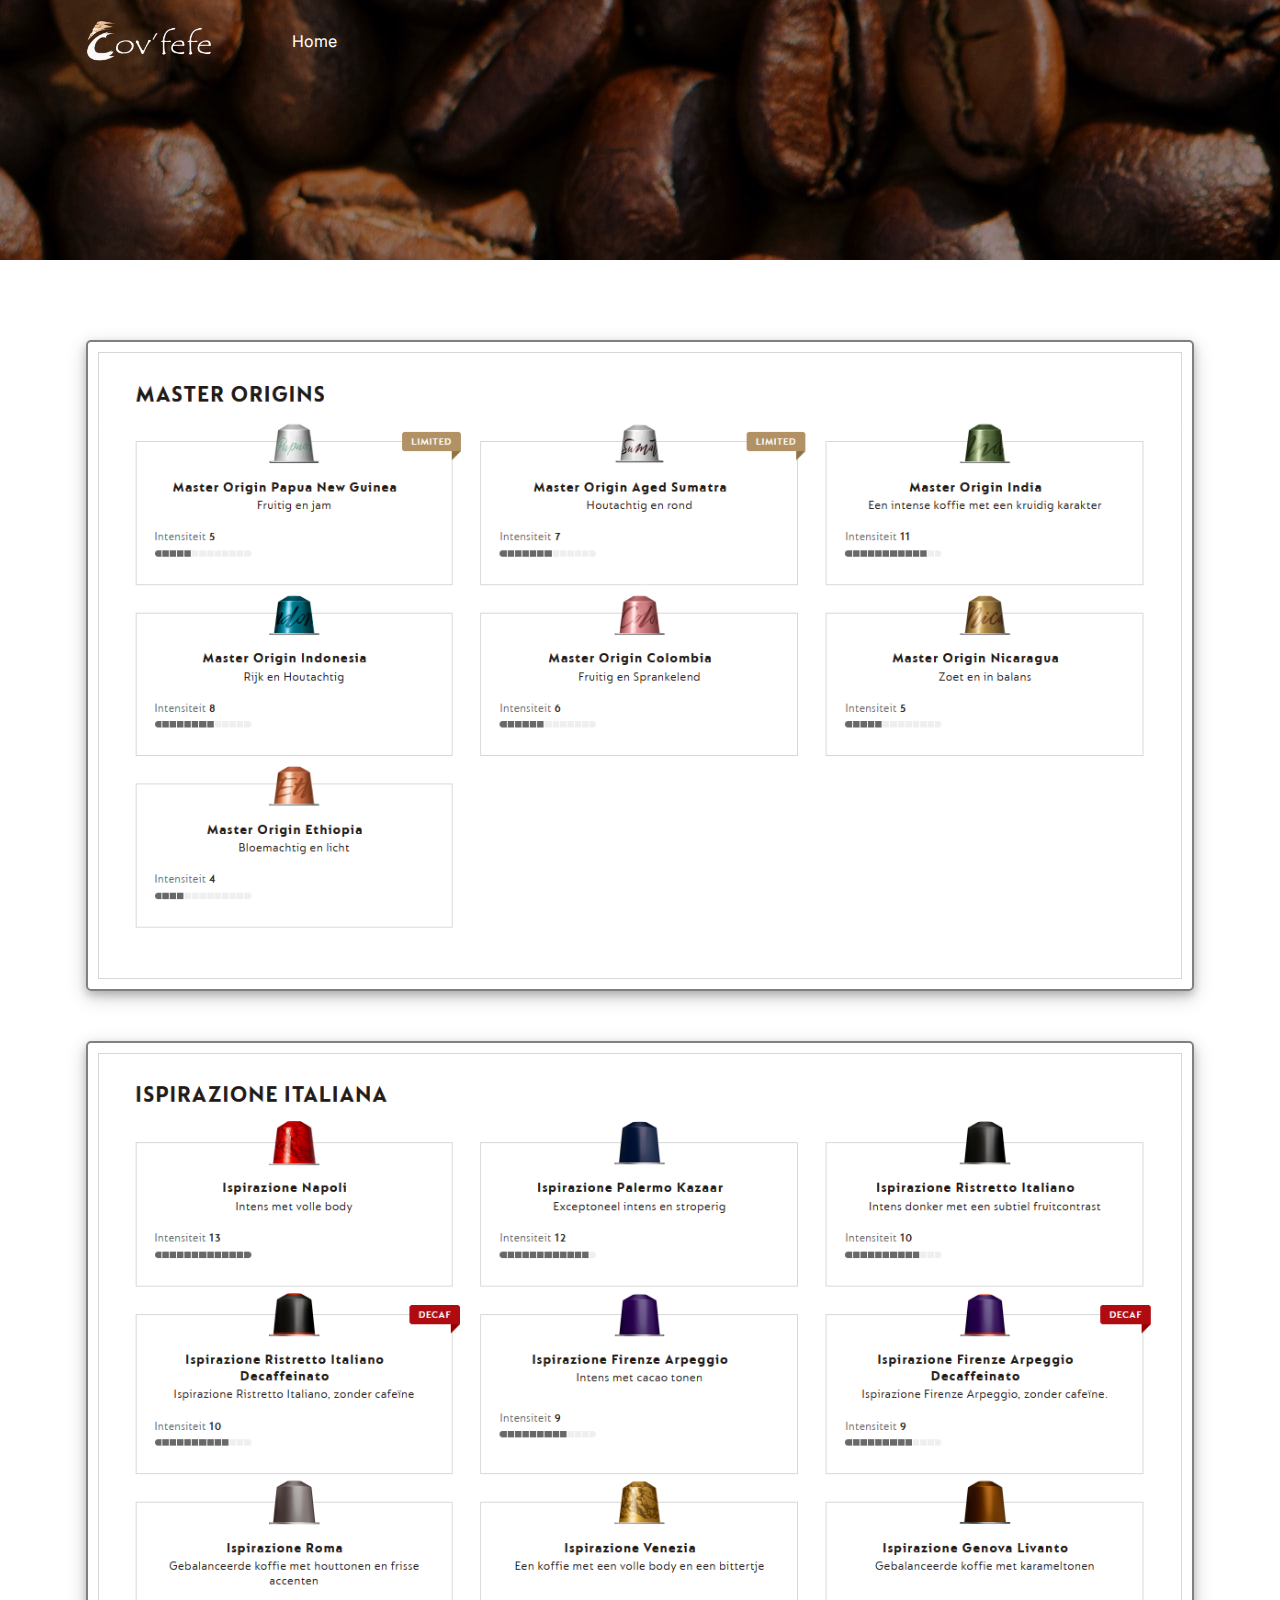
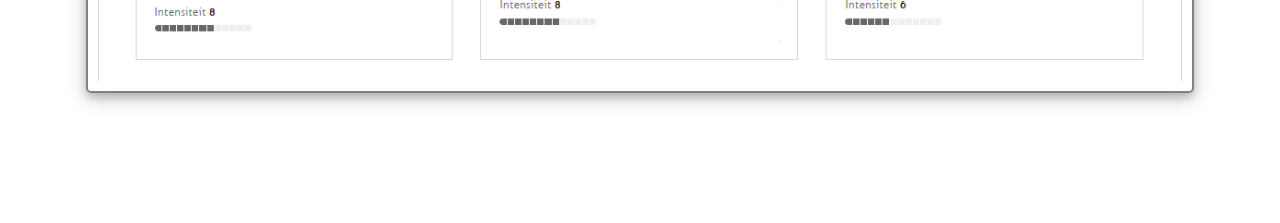
<file: koffie.html>
<!DOCTYPE html>
<html lang="en">
  <head>
    <meta charset="UTF-8" />
    <meta http-equiv="X-UA-Compatible" content="IE=edge" />
    <meta name="viewport" content="width=device-width, initial-scale=1.0" />
    <title>Cov'fefe | Koffie</title>
    <link
      rel="shortcut icon"
      href="assets/images/favicon.png"
      type="image/x-icon"
    />
    <link rel="stylesheet" href="assets/css/animate.css" />
    <link rel="stylesheet" href="assets/css/css.css" />

    <!-- ==== WOW JS ==== -->
    <script src="assets/js/wow.min.js"></script>
    <script>
      new WOW().init();
    </script>
  </head>
  <body>
    <!-- ====== Navigatie Sectie Start -->
    <div
      class="
        ud-header
        bg-transparent
        absolute
        top-0
        left-0
        z-40
        w-full
        flex
        items-center
      "
    >
      <div class="container">
        <div class="flex -mx-4 items-center justify-between relative">
          <div class="px-4 w-60 max-w-full">
            <a href="index.html" class="navbar-logo w-full block py-5">
              <img
                src="assets/images/logo/logo-white.png"
                alt="logo"
                class="w-full header-logo"
              />
            </a>
          </div>
          <a
                      href="/index.html"
                      class="
                        ud-menu-scroll
                        text-base text-dark
                        lg:text-white
                        lg:group-hover:opacity-70
                        lg:group-hover:text-white
                        group-hover:text-primary
                        py-2
                        lg:py-6 lg:inline-flex lg:px-0
                        flex
                        mx-8
                        lg:mr-0
                      "
                    >
                      Home
                    </a>
          <div class="flex px-4 justify-between items-center w-full">
            <div>
              <button
                id="navbarToggler"
                class="
                  block
                  absolute
                  right-4
                  top-1/2
                  -translate-y-1/2
                  lg:hidden
                  focus:ring-2
                  ring-primary
                  px-3
                  py-[6px]
                  rounded-lg
                "
              >
                <span
                  class="relative w-[30px] h-[2px] my-[6px] block bg-white"
                ></span>
                <span
                  class="relative w-[30px] h-[2px] my-[6px] block bg-white"
                ></span>
                <span
                  class="relative w-[30px] h-[2px] my-[6px] block bg-white"
                ></span>
              </button>
              <nav
                id="navbarCollapse"
                class="
                  absolute
                  py-5
                  lg:py-0 lg:px-4
                  xl:px-6
                  bg-white
                  lg:bg-transparent
                  shadow-lg
                  rounded-lg
                  max-w-[250px]
                  w-full
                  lg:max-w-full lg:w-full
                  right-4
                  top-full
                  hidden
                  lg:block lg:static lg:shadow-none
                "
              >
                <ul class="blcok lg:flex">
                  
                
                </ul>
              </nav>
            </div>
          </div>
        </div>
      </div>
    </div>
    <!-- ====== Navigatie Sectie End -->

    <!-- ====== Banner Section Start -->
    <div
      class="
        relative
        z-10
        pt-[120px]
        md:pt-[130px]
        lg:pt-[160px]
        pb-[100px]
        bg-primary
        overflow-hidden
      "
    >
    </div>
    <!-- ====== Banner Section End -->

    <!-- ====== koffie sectie Start -->
    <section class="bg-white py-14 lg:py-20">
      <div class="container">
        <div class="flex flex-wrap -mx-4">
          <div class="w-full px-4">
          <style>
            div.polaroid {
              margin: auto;
              width: 100%;
              border: 2px solid grey;
              border-radius: 5px;
              padding: 10px;
              box-shadow: 0 4px 8px 0 rgba(0, 0, 0, 0.2), 0 6px 20px 0 rgba(0, 0, 0, 0.19);
              margin-bottom: 50px;
            }
            </style>
            </head>
            
            <div class="polaroid">
              <img src="assets\images\soorten\soorten1.png" alt="5 Terre" style="width:100%">
              <div class="container">
              </div>
            </div>
            
            <div class="polaroid">
              <img src="assets\images\soorten\soorten2.png" alt="Norther Lights" style="width:100%">
              <div class="container">
              </div>
            </div>
            
            </div>
          </div>
        </div>
      </div>
    </section>

    <!-- ====== All Scripts -->
    <script src="assets/js/main.js"></script>
  </body>
</html>
</file>
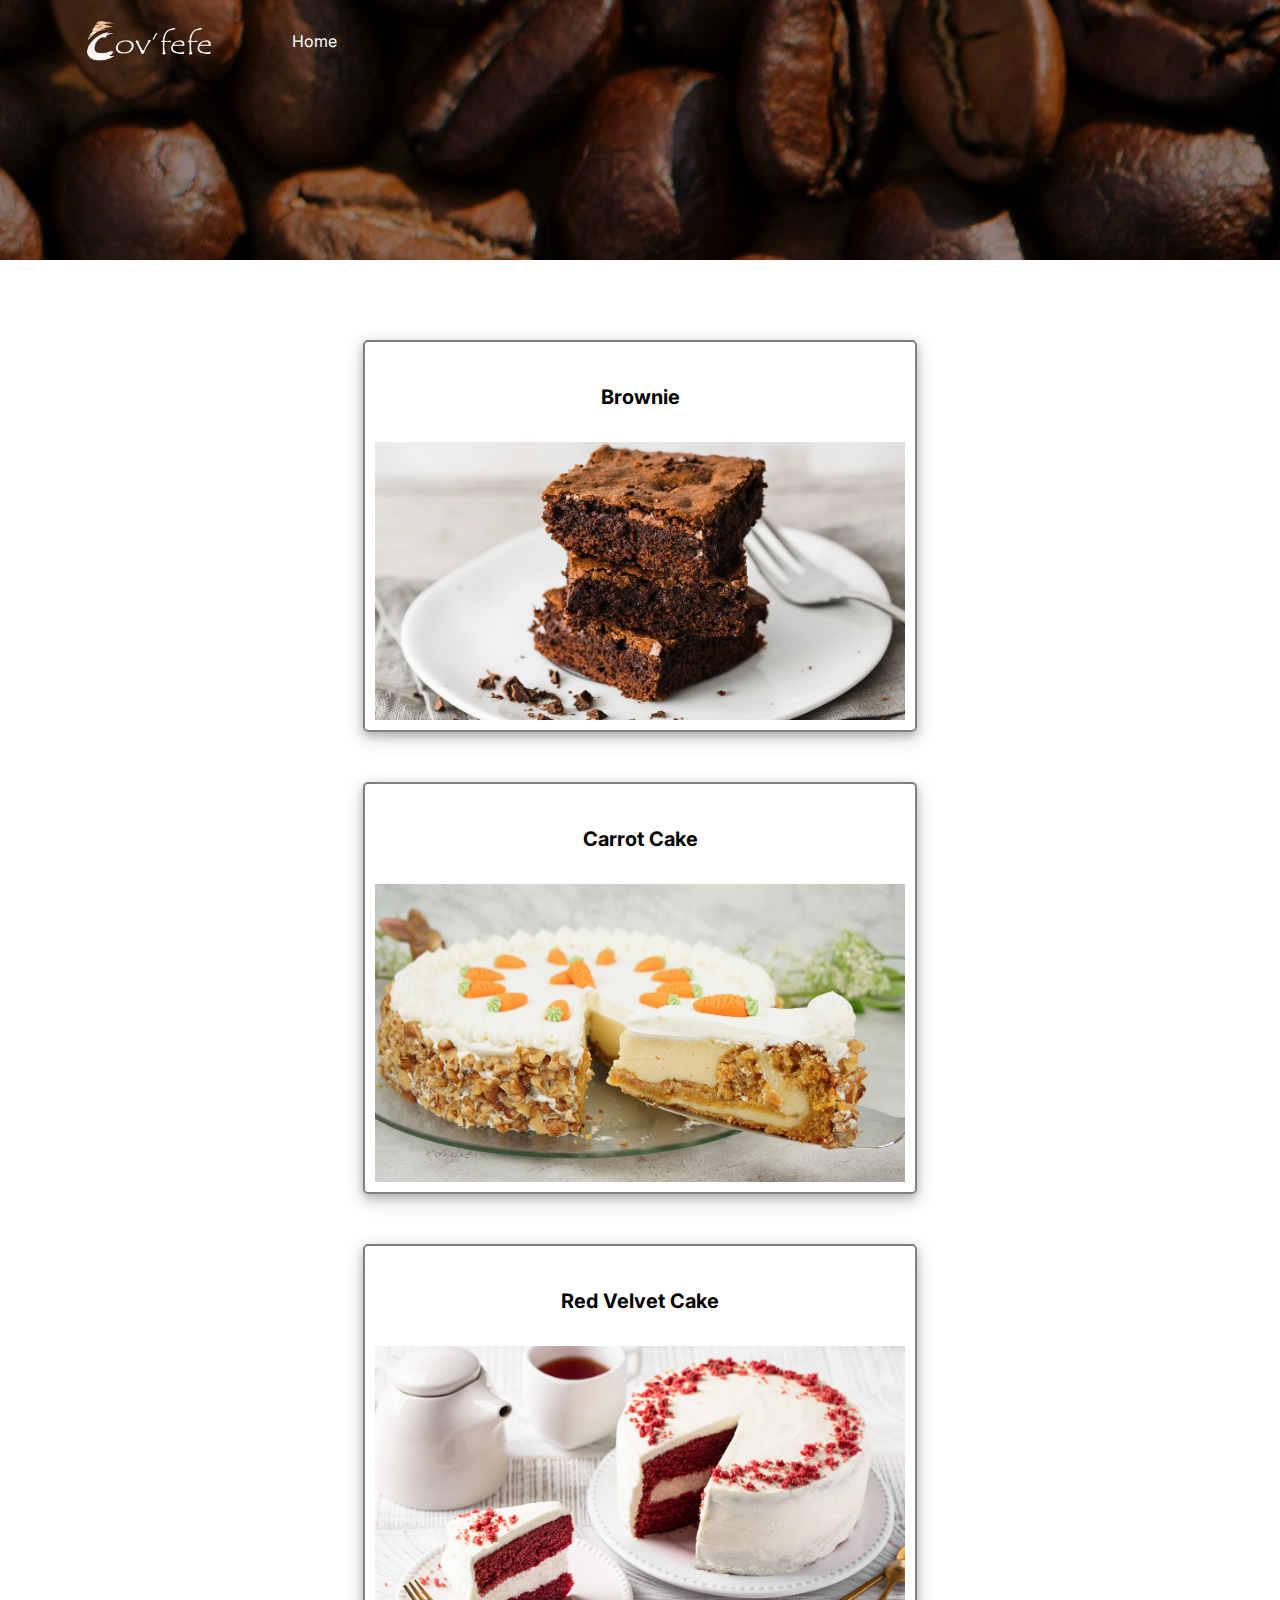
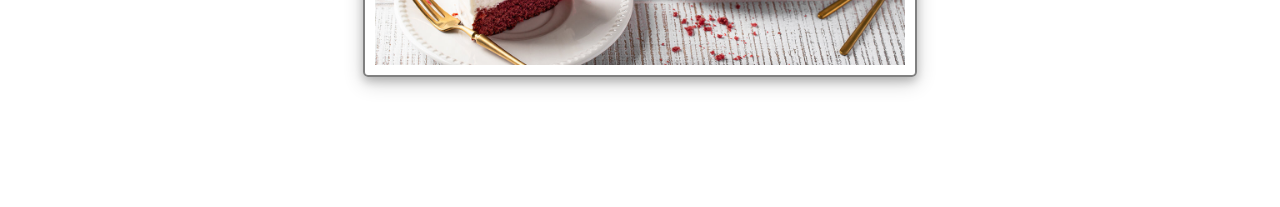
<file: lekkernijen.html>
<!DOCTYPE html>
<html lang="en">
  <head>
    <meta charset="UTF-8" />
    <meta http-equiv="X-UA-Compatible" content="IE=edge" />
    <meta name="viewport" content="width=device-width, initial-scale=1.0" />
    <title>Cov'fefe | Lekkernijen</title>
    <link
      rel="shortcut icon"
      href="assets/images/favicon.png"
      type="image/x-icon"
    />
    <link rel="stylesheet" href="assets/css/animate.css" />
    <link rel="stylesheet" href="assets/css/css.css" />

    <!-- ==== WOW JS ==== -->
    <script src="assets/js/wow.min.js"></script>
    <script>
      new WOW().init();
    </script>
  </head>
  <body>
    <!-- ====== Navigatie Sectie Start -->
    <div
      class="
        ud-header
        bg-transparent
        absolute
        top-0
        left-0
        z-40
        w-full
        flex
        items-center
      "
    >
      <div class="container">
        <div class="flex -mx-4 items-center justify-between relative">
          <div class="px-4 w-60 max-w-full">
            <a href="index.html" class="navbar-logo w-full block py-5">
              <img
                src="assets/images/logo/logo-white.png"
                alt="logo"
                class="w-full header-logo"
              />
            </a>
          </div>
          <a
                      href="/index.html"
                      class="
                        ud-menu-scroll
                        text-base text-dark
                        lg:text-white
                        lg:group-hover:opacity-70
                        lg:group-hover:text-white
                        group-hover:text-primary
                        py-2
                        lg:py-6 lg:inline-flex lg:px-0
                        flex
                        mx-8
                        lg:mr-0
                      "
                    >
                      Home
                    </a>
          <div class="flex px-4 justify-between items-center w-full">
            <div>
              <button
                id="navbarToggler"
                class="
                  block
                  absolute
                  right-4
                  top-1/2
                  -translate-y-1/2
                  lg:hidden
                  focus:ring-2
                  ring-primary
                  px-3
                  py-[6px]
                  rounded-lg
                "
              >
                <span
                  class="relative w-[30px] h-[2px] my-[6px] block bg-white"
                ></span>
                <span
                  class="relative w-[30px] h-[2px] my-[6px] block bg-white"
                ></span>
                <span
                  class="relative w-[30px] h-[2px] my-[6px] block bg-white"
                ></span>
              </button>
              <nav
                id="navbarCollapse"
                class="
                  absolute
                  py-5
                  lg:py-0 lg:px-4
                  xl:px-6
                  bg-white
                  lg:bg-transparent
                  shadow-lg
                  rounded-lg
                  max-w-[250px]
                  w-full
                  lg:max-w-full lg:w-full
                  right-4
                  top-full
                  hidden
                  lg:block lg:static lg:shadow-none
                "
              >
                <ul class="blcok lg:flex">
                  
                
                </ul>
              </nav>
            </div>
          </div>
        </div>
      </div>
    </div>
    <!-- ====== Navigatie Sectie End -->

    <!-- ====== Banner Section Start -->
    <div
      class="
        relative
        z-10
        pt-[120px]
        md:pt-[130px]
        lg:pt-[160px]
        pb-[100px]
        bg-primary
        overflow-hidden
      "
    >
    </div>
    <!-- ====== Banner Section End -->

    <!-- ====== koffie sectie Start -->
    <section class="bg-white py-14 lg:py-20">
      <div class="container">
        <div class="flex flex-wrap -mx-4">
          <div class="w-full px-4">
          <style>
            div.polaroid {
              margin: auto;
              width: 50%;
              border: 2px solid grey;
              border-radius: 5px;
              padding: 10px;
              box-shadow: 0 4px 8px 0 rgba(0, 0, 0, 0.2), 0 6px 20px 0 rgba(0, 0, 0, 0.19);
              margin-bottom: 50px;
              text-shadow: black;
            }
            
            .snack {
              color: black;
              text-align: justify;
              border: 5px solid #fff;
              font-size: 20px;
            }

            </style>
            </head>
            
            <div class="polaroid">
              <b class="snack"><center>Brownie</center></b>
              <img src="assets\images\lekkernnijen\snack-1.webp" alt="5 Terre" style="width:100%">
              <div class="container">
              </div>
            </div>
            
            <div class="polaroid">
              <b class="snack"><center>Carrot Cake</center></b>
              <img src="assets\images\lekkernnijen\snack-2.jpg" alt="Norther Lights" style="width:100%">
              <div class="container">
              </div>
            </div>

            <div class="polaroid">
              <b class="snack"><center>Red Velvet Cake</center></b>
              <img src="assets\images\lekkernnijen\snack-3.jpg" alt="Norther Lights" style="width:100%">
              <div class="container">
              </div>
            </div>
            
            </div>
          </div>
        </div>
      </div>
    </section>

    <!-- ====== All Scripts -->
    <script src="assets/js/main.js"></script>
  </body>
</html>
</file>
<file: assets/css/css.css>
@import url("https://fonts.googleapis.com/css2?family=Inter:wght@100;200;300;400;500;600;700;800;900&display=swap");

/*
! tailwindcss v3.0.15 | MIT License | https://tailwindcss.com
*/

/*
1. Prevent padding and border from affecting element width. (https://github.com/mozdevs/cssremedy/issues/4)
2. Allow adding a border to an element by just adding a border-width. (https://github.com/tailwindcss/tailwindcss/pull/116)
*/

*,
::before,
::after {
  box-sizing: border-box;
  /* 1 */
  border-width: 0;
  /* 2 */
  border-style: solid;
  /* 2 */
  border-color: #e5e7eb;
  /* 2 */
}

::before,
::after {
  --tw-content: '';
}

/*
1. Use a consistent sensible line-height in all browsers.
2. Prevent adjustments of font size after orientation changes in iOS.
3. Use a more readable tab size.
4. Use the user's configured `sans` font-family by default.
*/

html {
  line-height: 1.5;
  /* 1 */
  -webkit-text-size-adjust: 100%;
  /* 2 */
  -moz-tab-size: 4;
  /* 3 */
  -o-tab-size: 4;
     tab-size: 4;
  /* 3 */
  font-family: ui-sans-serif, system-ui, -apple-system, BlinkMacSystemFont, "Segoe UI", Roboto, "Helvetica Neue", Arial, "Noto Sans", sans-serif, "Apple Color Emoji", "Segoe UI Emoji", "Segoe UI Symbol", "Noto Color Emoji";
  /* 4 */
}

/*
1. Remove the margin in all browsers.
2. Inherit line-height from `html` so users can set them as a class directly on the `html` element.
*/

body {
  margin: 0;
  /* 1 */
  line-height: inherit;
  /* 2 */
}

hr {
  height: 0;
  /* 1 */
  color: inherit;
  /* 2 */
  border-top-width: 1px;
  /* 3 */
}

/*
Add the correct text decoration in Chrome, Edge, and Safari.
*/

abbr:where([title]) {
  -webkit-text-decoration: underline dotted;
          text-decoration: underline dotted;
}

h1,
h2,
h3,
h4,
h5,
h6 {
  font-size: inherit;
  font-weight: inherit;
}

a {
  color: inherit;
  text-decoration: inherit;
}

/*
correcte font weight safari en chrome
*/

b,
strong {
  font-weight: bolder;
}

code,
kbd,
samp,
pre {
  font-family: ui-monospace, SFMono-Regular, Menlo, Monaco, Consolas, "Liberation Mono", "Courier New", monospace;
  /* 1 */
  font-size: 1em;
  /* 2 */
}

/*
Add the correct font size in all browsers.
*/

small {
  font-size: 80%;
}

/*
Prevent `sub` and `sup` elements from affecting the line height in all browsers.
*/

sub,
sup {
  font-size: 75%;
  line-height: 0;
  position: relative;
  vertical-align: baseline;
}

sub {
  bottom: -0.25em;
}

sup {
  top: -0.5em;
}

/*
1. Remove text indentation from table contents in Chrome and Safari. (https://bugs.chromium.org/p/chromium/issues/detail?id=999088, https://bugs.webkit.org/show_bug.cgi?id=201297)
2. Correct table border color inheritance in all Chrome and Safari. (https://bugs.chromium.org/p/chromium/issues/detail?id=935729, https://bugs.webkit.org/show_bug.cgi?id=195016)
3. Remove gaps between table borders by default.
*/

table {
  text-indent: 0;
  /* 1 */
  border-color: inherit;
  /* 2 */
  border-collapse: collapse;
  /* 3 */
}

/*
1. Change the font styles in all browsers.
2. Remove the margin in Firefox and Safari.
3. Remove default padding in all browsers.
*/

button,
input,
optgroup,
select,
textarea {
  font-family: inherit;
  /* 1 */
  font-size: 100%;
  /* 1 */
  line-height: inherit;
  /* 1 */
  color: inherit;
  /* 1 */
  margin: 0;
  /* 2 */
  padding: 0;
  /* 3 */
}

/*
Remove the inheritance of text transform in Edge and Firefox.
*/

button,
select {
  text-transform: none;
}

/*
1. Correct the inability to style clickable types in iOS and Safari.
2. Remove default button styles.
*/

button,
[type='button'],
[type='reset'],
[type='submit'] {
  -webkit-appearance: button;
  /* 1 */
  background-color: transparent;
  /* 2 */
  /* background-image: url("../images/beans.png");  */
  /* 2 */
}

/*
Use the modern Firefox focus style for all focusable elements.
*/

:-moz-focusring {
  outline: auto;
}

/*
Remove the additional `:invalid` styles in Firefox. (https://github.com/mozilla/gecko-dev/blob/2f9eacd9d3d995c937b4251a5557d95d494c9be1/layout/style/res/forms.css#L728-L737)
*/

:-moz-ui-invalid {
  box-shadow: none;
}

/*
Add the correct vertical alignment in Chrome and Firefox.
*/

progress {
  vertical-align: baseline;
}

/*
Correct the cursor style of increment and decrement buttons in Safari.
*/

::-webkit-inner-spin-button,
::-webkit-outer-spin-button {
  height: auto;
}

/*
1. Correct the odd appearance in Chrome and Safari.
2. Correct the outline style in Safari.
*/

[type='search'] {
  -webkit-appearance: textfield;
  /* 1 */
  outline-offset: -2px;
  /* 2 */
}

/*
verwijderd inner padding chrome en safari
*/

::-webkit-search-decoration {
  -webkit-appearance: none;
}

/*
1. Correct the inability to style clickable types in iOS and Safari.
2. Change font properties to `inherit` in Safari.
*/

::-webkit-file-upload-button {
  -webkit-appearance: button;
  /* 1 */
  font: inherit;
  /* 2 */
}

/*mgoede weergave voor chrome en safari */

summary {
  display: list-item;
}

/* verwijderd de standaard spacing en rand voor correcte elementen */

blockquote,
dl,
dd,
h1,
h2,
h3,
h4,
h5,
h6,
hr,
figure,
p,
pre {
  margin: 0;
}

fieldset {
  margin: 0;
  padding: 0;
}

legend {
  padding: 0;
}

ol,
ul,
menu {
  list-style: none;
  margin: 0;
  padding: 0;
}

/*
Prevent resizing textareas horizontally by default.
*/

textarea {
  resize: vertical;
}

/*
1. Reset the default placeholder opacity in Firefox. (https://github.com/tailwindlabs/tailwindcss/issues/3300)
2. Set the default placeholder color to the user's configured gray 400 color.
*/

input::-moz-placeholder, textarea::-moz-placeholder {
  opacity: 1;
  /* 1 */
  color: #9ca3af;
  /* 2 */
}

input:-ms-input-placeholder, textarea:-ms-input-placeholder {
  opacity: 1;
  /* 1 */
  color: #9ca3af;
  /* 2 */
}

input::placeholder,
textarea::placeholder {
  opacity: 1;
  /* 1 */
  color: #9ca3af;
  /* 2 */
}

/*
Set the default cursor for buttons.
*/

button,
[role="button"] {
  cursor: pointer;
}

/*
Make sure disabled buttons don't get the pointer cursor.
*/

:disabled {
  cursor: default;
}

/*
1. Make replaced elements `display: block` by default. (https://github.com/mozdevs/cssremedy/issues/14)
2. Add `vertical-align: middle` to align replaced elements more sensibly by default. (https://github.com/jensimmons/cssremedy/issues/14#issuecomment-634934210)
   This can trigger a poorly considered lint error in some tools but is included by design.
*/

img,
svg,
video,
canvas,
audio,
iframe,
embed,
object {
  display: block;
  /* 1 */
  vertical-align: middle;
  /* 2 */
}

/*
Constrain images and videos to the parent width and preserve their intrinsic aspect ratio. (https://github.com/mozdevs/cssremedy/issues/14)
*/

img,
video {
  max-width: 100%;
  height: auto;
}

/*
Ensure the default browser behavior of the `hidden` attribute.
*/

[hidden] {
  display: none;
}

*, ::before, ::after{
  --tw-translate-x: 0;
  --tw-translate-y: 0;
  --tw-rotate: 0;
  --tw-skew-x: 0;
  --tw-skew-y: 0;
  --tw-scale-x: 1;
  --tw-scale-y: 1;
  --tw-pan-x:  ;
  --tw-pan-y:  ;
  --tw-pinch-zoom:  ;
  --tw-scroll-snap-strictness: proximity;
  --tw-ordinal:  ;
  --tw-slashed-zero:  ;
  --tw-numeric-figure:  ;
  --tw-numeric-spacing:  ;
  --tw-numeric-fraction:  ;
  --tw-ring-inset:  ;
  --tw-ring-offset-width: 0px;
  --tw-ring-offset-color: 181 101 29;
  --tw-ring-color: 181 101 29;
  --tw-ring-offset-shadow: 181 101 29;
  --tw-ring-shadow: 181 101 29;
  --tw-shadow: 181 101 29;
  --tw-shadow-colored: 181 101 29;
  --tw-blur:  ;
  --tw-brightness:  ;
  --tw-contrast:  ;
  --tw-grayscale:  ;
  --tw-hue-rotate:  ;
  --tw-invert:  ;
  --tw-saturate:  ;
  --tw-sepia:  ;
  --tw-drop-shadow:  ;
  --tw-backdrop-blur:  ;
  --tw-backdrop-brightness:  ;
  --tw-backdrop-contrast:  ;
  --tw-backdrop-grayscale:  ;
  --tw-backdrop-hue-rotate:  ;
  --tw-backdrop-invert:  ;
  --tw-backdrop-opacity:  ;
  --tw-backdrop-saturate:  ;
  --tw-backdrop-sepia:  ;
}

.container{
  width: 100%;
  margin-right: auto;
  margin-left: auto;
  padding-right: 16px;
  padding-left: 16px;
}

@media (min-width: 540px){
  .container{
    max-width: 540px;
  }
}

@media (min-width: 720px){
  .container{
    max-width: 720px;
  }
}

@media (min-width: 960px){
  .container{
    max-width: 960px;
  }
}

@media (min-width: 1140px){
  .container{
    max-width: 1140px;
  }
}

@media (min-width: 1320px){
  .container{
    max-width: 1320px;
  }
}

.visible{
  visibility: visible;
}

.fixed{
  position: fixed;
}

.absolute{
  position: absolute;
}

.relative{
  position: relative;
}

.sticky{
  position: -webkit-sticky;
  position: sticky;
}

.top-0{
  top: 0px;
}

.left-0{
  left: 0px;
}

.right-4{
  right: 1rem;
}

.top-1\/2{
  top: 50%;
}

.top-full{
  top: 100%;
}

.right-0{
  right: 0px;
}

.bottom-0{
  bottom: 0px;
}

.bottom-8{
  bottom: 2rem;
}

.right-8{
  right: 2rem;
}

.left-auto{
  left: auto;
}

.-left-9{
  left: -2.25rem;
}

.-top-6{
  top: -1.5rem;
}

.-right-6{
  right: -1.5rem;
}

.top-1{
  top: 0.25rem;
}

.right-1{
  right: 0.25rem;
}

.left-1{
  left: 0.25rem;
  /* background-image: url("../images/beans.png");  */
}

.bottom-1{
  bottom: 0.25rem;
}

.z-40{
  z-index: 40;
}

.z-10{
  z-index: 10;
}

.z-\[-1\]{
  z-index: -1;
}

.z-\[999\]{
  z-index: 999;
}

.z-20{
  z-index: 20;
}

.-mx-4{
  margin-left: -1rem;
  margin-right: -1rem;
}

.my-\[6px\]{
  margin-top: 6px;
  margin-bottom: 6px;
}

.mx-8{
  margin-left: 2rem;
  margin-right: 2rem;
}

.mx-auto{
  margin-left: auto;
  margin-right: auto;
}

.mx-2{
  margin-left: 0.5rem;
  margin-right: 0.5rem;
}

.my-1{
  margin-top: 0.25rem;
  margin-bottom: 0.25rem;
}

.-mx-3{
  margin-left: -0.75rem;
  margin-right: -0.75rem;
}

.mx-4{
  margin-left: 1rem;
  margin-right: 1rem;
}

.-mx-2{
  margin-left: -0.5rem;
  margin-right: -0.5rem;
}

.mb-8{
  margin-bottom: 2rem;
}

.mb-10{
  margin-bottom: 2.5rem;
}

.mb-6{
  margin-bottom: 1.5rem;
}

.mb-7{
  margin-bottom: 1.75rem;
}

.mb-9{
  margin-bottom: 2.25rem;
}

.mb-2{
  margin-bottom: 0.5rem;
}

.mr-5{
  margin-right: 1.25rem;
}

.mt-12{
  margin-top: 3rem;
}

.mt-\[6px\]{
  margin-top: 6px;
}

.mb-5{
  margin-bottom: 1.25rem;
}

.mb-\[60px\]{
  margin-bottom: 60px;
}

.mb-4{
  margin-bottom: 1rem;
}

.mr-4{
  margin-right: 1rem;
}

.mr-3{
  margin-right: 0.75rem;
}

.mb-11{
  margin-bottom: 2.75rem;
}

.mb-12{
  margin-bottom: 3rem;
}

.mr-2{
  margin-right: 0.5rem;
}

.mb-1{
  margin-bottom: 0.25rem;
}

.mt-14{
  margin-top: 3.5rem;
}

.mr-6{
  margin-right: 1.5rem;
}

.mb-0{
  margin-bottom: 0px;
}

.mt-16{
  margin-top: 4rem;
}

.mb-3{
  margin-bottom: 0.75rem;
}

.mr-1{
  margin-right: 0.25rem;
}

.ml-4{
  margin-left: 1rem;
}

.mr-10{
  margin-right: 2.5rem;
}

.block{
  display: block;
}

.inline-block{
  display: inline-block;
}

.flex{
  display: flex;
}

.inline-flex{
  display: inline-flex;
}

.hidden{
  display: none;
}

.h-\[2px\]{
  height: 2px;
}

.h-10{
  height: 2.5rem;
}

.h-3{
  height: 0.75rem;
}

.h-8{
  height: 2rem;
}

.h-\[300px\]{
  height: 300px;
}

.h-full{
  height: 100%;
}

.h-\[50px\]{
  height: 50px;
}

.h-20{
  height: 5rem;
}

.h-1\/2{
  height: 50%;
}

.h-\[70px\]{
  height: 70px;
}

.h-14{
  height: 3.5rem;
}

.h-\[1px\]{
  height: 1px;
}

.h-11{
  height: 2.75rem;
}

.w-full{
  width: 100%;
}

.w-60{
  width: 15rem;
}

.w-\[30px\]{
  width: 30px;
}

.w-\[250px\]{
  width: 250px;
}

.w-10{
  width: 2.5rem;
}

.w-3{
  width: 0.75rem;
}

.w-\[170px\]{
  width: 170px;
}

.w-8{
  width: 2rem;
}

.w-20{
  width: 5rem;
}

.w-\[330px\]{
  width: 330px;
}

.w-\[70px\]{
  width: 70px;
}

.w-14{
  width: 3.5rem;
}

.w-\[50px\]{
  width: 50px;
}

.max-w-full{
  max-width: 100%;
}

.max-w-\[250px\]{
  max-width: 250px;
}

.max-w-\[850px\]{
  max-width: 850px;
}

.max-w-\[160px\]{
  max-width: 160px;
}

.max-w-\[120px\]{
  max-width: 120px;
}

.max-w-\[620px\]{
  max-width: 620px;
}

.max-w-\[530px\]{
  max-width: 530px;
}

.max-w-\[80px\]{
  max-width: 80px;
}

.max-w-\[780px\]{
  max-width: 780px;
}

.max-w-\[600px\]{
  max-width: 600px;
}

.max-w-\[845px\]{
  max-width: 845px;
}

.max-w-\[40px\]{
  max-width: 40px;
}

.max-w-\[140px\]{
  max-width: 140px;
}

.max-w-\[525px\]{
  max-width: 525px;
}

.-translate-y-1\/2{
  --tw-translate-y: -50%;
  transform: translate(var(--tw-translate-x), var(--tw-translate-y)) rotate(var(--tw-rotate)) skewX(var(--tw-skew-x)) skewY(var(--tw-skew-y)) scaleX(var(--tw-scale-x)) scaleY(var(--tw-scale-y));
}

.rotate-45{
  --tw-rotate: 45deg;
  transform: translate(var(--tw-translate-x), var(--tw-translate-y)) rotate(var(--tw-rotate)) skewX(var(--tw-skew-x)) skewY(var(--tw-skew-y)) scaleX(var(--tw-scale-x)) scaleY(var(--tw-scale-y));
}

.rotate-\[25deg\]{
  --tw-rotate: 25deg;
  transform: translate(var(--tw-translate-x), var(--tw-translate-y)) rotate(var(--tw-rotate)) skewX(var(--tw-skew-x)) skewY(var(--tw-skew-y)) scaleX(var(--tw-scale-x)) scaleY(var(--tw-scale-y));
}

.rotate-180{
  --tw-rotate: 180deg;
  transform: translate(var(--tw-translate-x), var(--tw-translate-y)) rotate(var(--tw-rotate)) skewX(var(--tw-skew-x)) skewY(var(--tw-skew-y)) scaleX(var(--tw-scale-x)) scaleY(var(--tw-scale-y));
}

.transform{
  transform: translate(var(--tw-translate-x), var(--tw-translate-y)) rotate(var(--tw-rotate)) skewX(var(--tw-skew-x)) skewY(var(--tw-skew-y)) scaleX(var(--tw-scale-x)) scaleY(var(--tw-scale-y));
}

.cursor-pointer{
  cursor: pointer;
}

.resize-none{
  resize: none;
}

.resize{
  resize: both;
}

.flex-wrap{
  flex-wrap: wrap;
}

.items-end{
  align-items: flex-end;
}

.items-center{
  align-items: center;
}

.justify-end{
  justify-content: flex-end;
}

.justify-center{
  justify-content: center;
}

.justify-between{
  justify-content: space-between;
}

.overflow-hidden{
  overflow: hidden;
}

.scroll-smooth{
  scroll-behavior: smooth;
}

.rounded-lg{
  border-radius: 0.5rem;
}

.rounded-sm{
  border-radius: 0.125rem;
}

.rounded{
  border-radius: 0.25rem;
}

.rounded-md{
  border-radius: 0.375rem;
}

.rounded-full{
  border-radius: 9999px;
}

.rounded-2xl{
  border-radius: 1rem;
}

.rounded-xl{
  border-radius: 0.75rem;
}

.rounded-t-xl{
  border-top-left-radius: 0.75rem;
  border-top-right-radius: 0.75rem;
}

.rounded-tr-xl{
  border-top-right-radius: 0.75rem;
}

.rounded-tr-full{
  border-top-right-radius: 9999px;
}

.rounded-bl-full{
  border-bottom-left-radius: 9999px;
}

.border{
  border-width: 1px;
}

.border-0{
  border-width: 0px;
}

.border-t{
  border-top-width: 1px;
}

.border-l{
  border-left-width: 1px;
}

.border-b{
  border-bottom-width: 1px;
}

.border-white{
  --tw-border-opacity: 1;
  border-color: rgb(255 255 255 / var(--tw-border-opacity));
}

.border-transparent{
  border-color: transparent;
}

.border-\[\#F2F3F8\]{
  --tw-border-opacity: 1;
  border-color: rgb(242 243 248 / var(--tw-border-opacity));
}

.border-\[\#f1f1f1\]{
  --tw-border-opacity: 1;
  border-color: rgb(241 241 241 / var(--tw-border-opacity));
}

.border-primary{
  --tw-border-opacity: 1;
  border-color: rgb(181 101 29 / var(--tw-border-opacity));
}

.border-\[\#D4DEFF\]{
  --tw-border-opacity: 1;
  border-color: rgb(212 222 255 / var(--tw-border-opacity));
}

.border-\[\#432616\]{
  --tw-border-opacity: 1;
  border-color: rgb(243 244 254 / var(--tw-border-opacity));
}

.border-opacity-40{
  --tw-border-opacity: 0.4;
}

.border-opacity-20{
  --tw-border-opacity: 0.2;
}

.bg-transparent{
  background-color: transparent;
}

.bg-white{
  --tw-bg-opacity: 1;
  background-color: rgb(255 255 255 / var(--tw-bg-opacity));
}

.bg-primary{ /*primaire achtergrond */
  --tw-bg-opacity: 1;
  background-image: url("../images/beans.png"); */
  background-color: rgb(67 38 22 / var(--tw-bg-opacity));
}

.bg-\[\#f5f8ff\]{
  --tw-bg-opacity: 0.5;
  background-color: rgb(245 248 255 / var(--tw-bg-opacity));
  background-image: url("../images/beans.png");
}

.bg-black { /* Footer */
  background-image: 
    /* gradient kleurlaag */
    linear-gradient(
      rgba(0, 0, 0, 0.7), 
      #160e0a
    ),
    /* achtergrond afbeelding */
    url("../images/beans.png");
}

.bg-\[\#432616\] { /* Footer */
  background-image: 
    /* gradient kleurlaag */
    linear-gradient(
      rgba(0, 0, 0, 0.1), 
      #432616
    ),
    /* achtergrond afbeelding */
    url("../images/beans.png");
}


.bg-\[\#13C296\]{
  --tw-bg-opacity: 1;
  background-color: rgb(19 194 150 / var(--tw-bg-opacity));
}

.bg-secondary{
  --tw-bg-opacity: 1;
  /* background-image: url("../images/beans.png"); */
  background-color: rgb(19 194 150 / var(--tw-bg-opacity));
}

.bg-\[\#f3f4ff\]{
  --tw-bg-opacity: 1;
  /* background-image: url("../images/beans.png"); */
  background-color:#432616;
}

.bg-\[\#afb2b5\]{
  --tw-bg-opacity: 1;
  background-color: rgb(175 178 181 / var(--tw-bg-opacity));
}

.bg-\[\#F4F7FF\]{
  --tw-bg-opacity: 1;
  background-color: rgb(244 247 255 / var(--tw-bg-opacity));
}

.bg-\[\#FCFDFE\]{
  --tw-bg-opacity: 1;
  background-color: rgb(252 253 254 / var(--tw-bg-opacity));
}

.bg-\[\#4064AC\]{
  --tw-bg-opacity: 1;
  background-color: rgb(64 100 172 / var(--tw-bg-opacity));
}

.bg-\[\#1C9CEA\]{
  --tw-bg-opacity: 1;
  background-color: rgb(28 156 234 / var(--tw-bg-opacity));
}

.bg-\[\#D64937\]{
  --tw-bg-opacity: 1;
  background-color: rgb(214 73 55 / var(--tw-bg-opacity));
}

.bg-opacity-20{
  --tw-bg-opacity: 0.2;
}

.bg-opacity-5{
  --tw-bg-opacity: 0.05;
}

.bg-gradient-to-t{
  /* background-image: url("../images/beans.png"); */
}

.bg-gradient-to-b{
  /* background-image: url("../images/beans.png"); */
}

.from-dark-700{
  --tw-gradient-from: #090e34b3;
  --tw-gradient-stops: var(--tw-gradient-from), var(--tw-gradient-to, rgb(9 14 52 / 0));
}

.from-primary{
  --tw-gradient-from: #432616;
  --tw-gradient-stops: var(--tw-gradient-from), var(--tw-gradient-to, rgb(181 101 29 / 0));
}

.to-transparent{
  --tw-gradient-to: transparent;
}

.to-\[\#179BEE\]{
  --tw-gradient-to: #179BEE;
}

.fill-current{
  fill: currentColor;
}

.object-cover{
  -o-object-fit: cover;
     object-fit: cover;
}

.object-center{
  -o-object-position: center;
     object-position: center;
}

.p-4{
  padding: 1rem;
}

.p-12{
  padding: 3rem;
}

.p-8{
  padding: 2rem;
}

.p-10{
  padding: 2.5rem;
}

.p-5{
  padding: 1.25rem;
}

.px-4{
  padding-left: 1rem;
  padding-right: 1rem;
}

.py-5{
  padding-top: 1.25rem;
  padding-bottom: 1.25rem;
}

.px-3{
  padding-left: 0.75rem;
  padding-right: 0.75rem;
}

.py-\[6px\]{
  padding-top: 6px;
  padding-bottom: 6px;
}

.py-2{
  padding-top: 0.5rem;
  padding-bottom: 0.5rem;
}

.py-\[10px\]{
  padding-top: 10px;
  padding-bottom: 10px;
}

.py-3{
  padding-top: 0.75rem;
  padding-bottom: 0.75rem;
}

.px-7{
  padding-left: 1.75rem;
  padding-right: 1.75rem;
}

.px-6{
  padding-left: 1.5rem;
  padding-right: 1.5rem;
}

.py-14{
  padding-top: 3.5rem;
  padding-bottom: 3.5rem;
}

.py-20{
  padding-top: 5rem;
  padding-bottom: 5rem;
}

.px-8{
  padding-left: 2rem;
  padding-right: 2rem;
}

.py-8{
  padding-top: 2rem;
  padding-bottom: 2rem;
}

.px-5{
  padding-left: 1.25rem;
  padding-right: 1.25rem;
}

.py-4{
  padding-top: 1rem;
  padding-bottom: 1rem;
}

.py-\[60px\]{
  padding-top: 60px;
  padding-bottom: 60px;
}

.px-11{
  padding-left: 2.75rem;
  padding-right: 2.75rem;
}

.py-1{
  padding-top: 0.25rem;
  padding-bottom: 0.25rem;
}

.py-10{
  padding-top: 2.5rem;
  padding-bottom: 2.5rem;
}

.px-10{
  padding-left: 2.5rem;
  padding-right: 2.5rem;
}

.px-2{
  padding-left: 0.5rem;
  padding-right: 0.5rem;
}

.py-12{
  padding-top: 3rem;
  padding-bottom: 3rem;
}

.pr-16{
  padding-right: 4rem;
}

.pt-\[120px\]{
  padding-top: 120px;
  
}

.pb-\[100px\]{
  padding-bottom: 100px;
}

.pt-20{
  padding-top: 5rem;
}

.pb-20{
  padding-bottom: 5rem;
}

.pb-10{
  padding-bottom: 2.5rem;
}

.pb-4{
  padding-bottom: 1rem;
}

.pb-5{
  padding-bottom: 1.25rem;
}

.pl-2{
  padding-left: 0.5rem;
}

.pb-8{
  padding-bottom: 2rem;
}

.pb-12{
  padding-bottom: 3rem;
}

.pl-\[62px\]{
  padding-left: 62px;
}

.text-left{
  text-align: left;
}

.text-center{
  text-align: center;
}

.text-base{
  font-size: 1rem;
  line-height: 1.5rem;
}

.text-sm{
  font-size: 0.875rem;
  line-height: 1.25rem;
}

.text-4xl{
  font-size: 2.25rem;
  line-height: 2.5rem;
}

.text-3xl{
  font-size: 1.875rem;
  line-height: 2.25rem;
}

.text-xl{
  font-size: 1.25rem;
  line-height: 1.75rem;
}

.text-lg{
  font-size: 1.125rem;
  line-height: 1.75rem;
}

.text-\[26px\]{
  font-size: 26px;
}

.text-2xl{
  font-size: 1.5rem;
  line-height: 2rem;
}

.text-xs{
  font-size: 0.75rem;
  line-height: 1rem;
}

.text-\[35px\]{
  font-size: 35px;
  color: white;
}

.text-\[32px\]{
  font-size: 32px;
}

.text-\[28px\]{
  font-size: 28px;
}

.font-medium{
  font-weight: 500;
}

.font-semibold{
  font-weight: 600;
}

.font-bold{
  font-weight: 700;
}

.font-normal{
  font-weight: 400;
}

.uppercase{
  text-transform: uppercase;
}

.italic{
  font-style: italic;
}

.leading-loose{
  line-height: 2;
}

.leading-relaxed{
  line-height: 1.625;
}

.leading-normal{
  line-height: 1.5;
}

.leading-\[26px\]{
  line-height: 26px;
}

.leading-snug{
  line-height: 1.375;
}

.tracking-wide{
  letter-spacing: 0.025em;
}

.text-dark{
  --tw-text-opacity: 1;
}

.text-body-color{
  --tw-text-opacity: 1;
  color: rgb(99 115 129 / var(--tw-text-opacity));
}

.text-white{
  --tw-text-opacity: 1;
  color: rgb(255 255 255 / var(--tw-text-opacity));
}

.text-dark-700{
  color: #090e34b3;
}

.text-\[\#432616\]{
  --tw-text-opacity: 1;
  color: rgb(243 244 254 / var(--tw-text-opacity));
}

.text-\[\#dddddd\]{
  --tw-text-opacity: 1;
  color: rgb(221 221 221 / var(--tw-text-opacity));
}

.text-primary{
  --tw-text-opacity: 1;
  color: rgb(181 101 29 / var(--tw-text-opacity));
}

.text-\[\#cdced6\]{
  --tw-text-opacity: 1;
  color: rgb(205 206 214 / var(--tw-text-opacity));
}

.text-\[\#e4e4e4\]{
  --tw-text-opacity: 1;
  color: rgb(228 228 228 / var(--tw-text-opacity));
}

.text-black{
  --tw-text-opacity: 1;
  color: rgb(33 43 54 / var(--tw-text-opacity));
}

.text-\[\#fbb040\]{
  --tw-text-opacity: 1;
  color: rgb(251 176 64 / var(--tw-text-opacity));
}

.text-\[\#969696\]{
  --tw-text-opacity: 1;
  color: rgb(150 150 150 / var(--tw-text-opacity));
}

.text-\[\#adadad\]{
  --tw-text-opacity: 1;
  color: rgb(173 173 173 / var(--tw-text-opacity));
}

.placeholder-white::-moz-placeholder{
  --tw-placeholder-opacity: 1;
  color: rgb(255 255 255 / var(--tw-placeholder-opacity));
}

.placeholder-white:-ms-input-placeholder{
  --tw-placeholder-opacity: 1;
  color: rgb(255 255 255 / var(--tw-placeholder-opacity));
}

.placeholder-white::placeholder{
  --tw-placeholder-opacity: 1;
  color: rgb(255 255 255 / var(--tw-placeholder-opacity));
}

.placeholder-\[\#ACB6BE\]::-moz-placeholder{
  --tw-placeholder-opacity: 1;
  color: rgb(172 182 190 / var(--tw-placeholder-opacity));
}

.placeholder-\[\#ACB6BE\]:-ms-input-placeholder{
  --tw-placeholder-opacity: 1;
  color: rgb(172 182 190 / var(--tw-placeholder-opacity));
}

.placeholder-\[\#ACB6BE\]::placeholder{
  --tw-placeholder-opacity: 1;
  color: rgb(172 182 190 / var(--tw-placeholder-opacity));
}

.opacity-50{
  opacity: 0.5;
}

.shadow-lg{
  --tw-shadow: 0 10px 15px -3px rgb(0 0 0 / 0.1), 0 4px 6px -4px rgb(0 0 0 / 0.1);
  --tw-shadow-colored: 0 10px 15px -3px var(--tw-shadow-color), 0 4px 6px -4px var(--tw-shadow-color);
  box-shadow: var(--tw-ring-offset-shadow, 0 0 #0000), var(--tw-ring-shadow, 0 0 #0000), var(--tw-shadow);
}

.shadow-md{
  --tw-shadow: 0 4px 6px -1px rgb(0 0 0 / 0.1), 0 2px 4px -2px rgb(0 0 0 / 0.1);
  --tw-shadow-colored: 0 4px 6px -1px var(--tw-shadow-color), 0 2px 4px -2px var(--tw-shadow-color);
  box-shadow: var(--tw-ring-offset-shadow, 0 0 #0000), var(--tw-ring-shadow, 0 0 #0000), var(--tw-shadow);
}

.shadow-testimonial{
  --tw-shadow: 0px 60px 120px -20px #EBEFFD;
  --tw-shadow-colored: 0px 60px 120px -20px var(--tw-shadow-color);
  box-shadow: var(--tw-ring-offset-shadow, 0 0 #0000), var(--tw-ring-shadow, 0 0 #0000), var(--tw-shadow);
}

.shadow-pricing{
  --tw-shadow: 0px 39px 23px -27px rgba(0, 0, 0, 0.04);
  --tw-shadow-colored: 0px 39px 23px -27px var(--tw-shadow-color);
  box-shadow: var(--tw-ring-offset-shadow, 0 0 #0000), var(--tw-ring-shadow, 0 0 #0000), var(--tw-shadow);
}

.outline-none{
  outline: 2px solid transparent;
  outline-offset: 2px;
}

.ring-primary{
  --tw-ring-opacity: 1;
  --tw-ring-color: rgb(181 101 29 / var(--tw-ring-opacity));
}

.grayscale{
  --tw-grayscale: grayscale(100%);
  filter: var(--tw-blur) var(--tw-brightness) var(--tw-contrast) var(--tw-grayscale) var(--tw-hue-rotate) var(--tw-invert) var(--tw-saturate) var(--tw-sepia) var(--tw-drop-shadow);
}

.transition-\[top\]{
  transition-property: top;
  transition-timing-function: cubic-bezier(0.4, 0, 0.2, 1);
  transition-duration: 150ms;
}

.transition{
  transition-property: color, background-color, border-color, fill, stroke, opacity, box-shadow, transform, filter, -webkit-text-decoration-color, -webkit-backdrop-filter;
  transition-property: color, background-color, border-color, text-decoration-color, fill, stroke, opacity, box-shadow, transform, filter, backdrop-filter;
  transition-property: color, background-color, border-color, text-decoration-color, fill, stroke, opacity, box-shadow, transform, filter, backdrop-filter, -webkit-text-decoration-color, -webkit-backdrop-filter;
  transition-timing-function: cubic-bezier(0.4, 0, 0.2, 1);
  transition-duration: 150ms;
}

.duration-300{
  transition-duration: 300ms;
}

.ease-in-out{
  transition-timing-function: cubic-bezier(0.4, 0, 0.2, 1);
}

body {
  font-family: "Inter", sans-serif;
}

.sticky{
  position: fixed;
  z-index: 9999;
  background-color: rgb(255 255 255 / var(--tw-bg-opacity));
  --tw-bg-opacity: 0.8;
  transition-property: color, background-color, border-color, fill, stroke, opacity, box-shadow, transform, filter, -webkit-text-decoration-color, -webkit-backdrop-filter;
  transition-property: color, background-color, border-color, text-decoration-color, fill, stroke, opacity, box-shadow, transform, filter, backdrop-filter;
  transition-property: color, background-color, border-color, text-decoration-color, fill, stroke, opacity, box-shadow, transform, filter, backdrop-filter, -webkit-text-decoration-color, -webkit-backdrop-filter;
  transition-timing-function: cubic-bezier(0.4, 0, 0.2, 1);
  transition-duration: 150ms;
  -webkit-backdrop-filter: blur(5px);
          backdrop-filter: blur(5px);
  box-shadow: inset 0 -1px 0 0 rgba(0, 0, 0, 0.1);
}

.sticky .navbar-logo{
  padding-top: 0.5rem;
  padding-bottom: 0.5rem;
}

.sticky #navbarToggler span{
  --tw-bg-opacity: 1;
  background-color: rgb(9 14 52 / var(--tw-bg-opacity));
}

.sticky #navbarCollapse li a{
  --tw-text-opacity: 1;
  color: rgb(9 14 52 / var(--tw-text-opacity));
}

.sticky #navbarCollapse li a:hover{
  --tw-text-opacity: 1;
  color: rgb(181 101 29 / var(--tw-text-opacity));
  opacity: 1;
}

#navbarCollapse li .ud-menu-scroll.active{
  opacity: 0.7;
}

.sticky #navbarCollapse li .ud-menu-scroll.active{
  --tw-text-opacity: 1;
  color: rgb(181 101 29 / var(--tw-text-opacity));
  opacity: 1;
}

.sticky .loginBtn{
  --tw-text-opacity: 1;
  color: rgb(9 14 52 / var(--tw-text-opacity));
}

.sticky .loginBtn:hover{
  --tw-text-opacity: 1;
  color: rgb(181 101 29 / var(--tw-text-opacity));
  opacity: 1;
}

.sticky .signUpBtn{
  --tw-bg-opacity: 1;
  background-color: rgb(181 101 29 / var(--tw-bg-opacity));
  --tw-text-opacity: 1;
  color: rgb(255 255 255 / var(--tw-text-opacity));
}

.sticky .signUpBtn:hover{
  --tw-bg-opacity: 1;
  background-color: rgb(9 14 52 / var(--tw-bg-opacity));
  --tw-text-opacity: 1;
  color: rgb(255 255 255 / var(--tw-text-opacity));
}

.navbarTogglerActive > span:nth-child(1){
  top: 7px;
  --tw-rotate: 45deg;
  transform: translate(var(--tw-translate-x), var(--tw-translate-y)) rotate(var(--tw-rotate)) skewX(var(--tw-skew-x)) skewY(var(--tw-skew-y)) scaleX(var(--tw-scale-x)) scaleY(var(--tw-scale-y));
}

.navbarTogglerActive > span:nth-child(2){
  opacity: 0;
}

.navbarTogglerActive > span:nth-child(3){
  top: -8px;
  --tw-rotate: 135deg;
  transform: translate(var(--tw-translate-x), var(--tw-translate-y)) rotate(var(--tw-rotate)) skewX(var(--tw-skew-x)) skewY(var(--tw-skew-y)) scaleX(var(--tw-scale-x)) scaleY(var(--tw-scale-y));
}

.after\:absolute::after{
  content: var(--tw-content);
  position: absolute;
}

.after\:right-1::after{
  content: var(--tw-content);
  right: 0.25rem;
}

.after\:top-1\/2::after{
  content: var(--tw-content);
  top: 50%;
}

.after\:mt-\[-2px\]::after{
  content: var(--tw-content);
  margin-top: -2px;
}

.after\:h-2::after{
  content: var(--tw-content);
  height: 0.5rem;
}

.after\:w-2::after{
  content: var(--tw-content);
  width: 0.5rem;
}

.after\:-translate-y-1\/2::after{
  content: var(--tw-content);
  --tw-translate-y: -50%;
  transform: translate(var(--tw-translate-x), var(--tw-translate-y)) rotate(var(--tw-rotate)) skewX(var(--tw-skew-x)) skewY(var(--tw-skew-y)) scaleX(var(--tw-scale-x)) scaleY(var(--tw-scale-y));
}

.after\:rotate-45::after{
  content: var(--tw-content);
  --tw-rotate: 45deg;
  transform: translate(var(--tw-translate-x), var(--tw-translate-y)) rotate(var(--tw-rotate)) skewX(var(--tw-skew-x)) skewY(var(--tw-skew-y)) scaleX(var(--tw-scale-x)) scaleY(var(--tw-scale-y));
}

.after\:border-b-2::after{
  content: var(--tw-content);
  border-bottom-width: 2px;
}

.after\:border-r-2::after{
  content: var(--tw-content);
  border-right-width: 2px;
}

.after\:border-current::after{
  content: var(--tw-content);
  border-color: currentColor;
}

.hover\:border-primary:hover{
  --tw-border-opacity: 1;
  border-color: rgb(181 101 29 / var(--tw-border-opacity));
}

.hover\:border-dark:hover{
  --tw-border-opacity: 1;
  border-color: rgb(181 101 29 / var(--tw-border-opacity));
}

.hover\:bg-primary:hover{
  --tw-bg-opacity: 1;
  background-color: rgb(181 101 29 / var(--tw-bg-opacity));
}

.hover\:bg-dark:hover{
  --tw-bg-opacity: 1;
  background-color: rgb(181 101 29 / var(--tw-bg-opacity));
}

.hover\:bg-opacity-100:hover{
  --tw-bg-opacity: 1;
}

.hover\:bg-opacity-90:hover{
  --tw-bg-opacity: 0.9;
}

.hover\:text-primary:hover{
  --tw-text-opacity: 1;
  color: rgb(181 101 29 / var(--tw-text-opacity));
}

.hover\:text-dark:hover{
  --tw-text-opacity: 1;
  color: rgb(181 101 29 / var(--tw-text-opacity));
}

.hover\:text-white:hover{
  --tw-text-opacity: 1;
  color: rgb(255 255 255 / var(--tw-text-opacity));
}

.hover\:underline:hover{
  -webkit-text-decoration-line: underline;
          text-decoration-line: underline;
}

.hover\:opacity-70:hover{
  opacity: 0.7;
}

.hover\:opacity-100:hover{
  opacity: 1;
}

.hover\:shadow-lg:hover{
  --tw-shadow: 0 10px 15px -3px rgb(0 0 0 / 0.1), 0 4px 6px -4px rgb(0 0 0 / 0.1);
  --tw-shadow-colored: 0 10px 15px -3px var(--tw-shadow-color), 0 4px 6px -4px var(--tw-shadow-color);
  box-shadow: var(--tw-ring-offset-shadow, 0 0 #0000), var(--tw-ring-shadow, 0 0 #0000), var(--tw-shadow);
}

.hover\:shadow-md:hover{
  --tw-shadow: 0 4px 6px -1px rgb(0 0 0 / 0.1), 0 2px 4px -2px rgb(0 0 0 / 0.1);
  --tw-shadow-colored: 0 4px 6px -1px var(--tw-shadow-color), 0 2px 4px -2px var(--tw-shadow-color);
  box-shadow: var(--tw-ring-offset-shadow, 0 0 #0000), var(--tw-ring-shadow, 0 0 #0000), var(--tw-shadow);
}

.hover\:filter-none:hover{
  filter: none;
}

.focus\:border-white:focus{
  --tw-border-opacity: 1;
  border-color: rgb(255 255 255 / var(--tw-border-opacity));
}

.focus\:border-primary:focus{
  --tw-border-opacity: 1;
  border-color: rgb(181 101 29 / var(--tw-border-opacity));
}

.focus\:outline-none:focus{
  outline: 2px solid transparent;
  outline-offset: 2px;
}

.focus\:ring-2:focus{
  --tw-ring-offset-shadow: var(--tw-ring-inset) 0 0 0 var(--tw-ring-offset-width) var(--tw-ring-offset-color);
  --tw-ring-shadow: var(--tw-ring-inset) 0 0 0 calc(2px + var(--tw-ring-offset-width)) var(--tw-ring-color);
  box-shadow: var(--tw-ring-offset-shadow), var(--tw-ring-shadow), var(--tw-shadow, 0 0 #0000);
}

.focus-visible\:shadow-none:focus-visible{
  --tw-shadow: 0 0 #0000;
  --tw-shadow-colored: 0 0 #0000;
  box-shadow: var(--tw-ring-offset-shadow, 0 0 #0000), var(--tw-ring-shadow, 0 0 #0000), var(--tw-shadow);
}

.group:hover .group-hover\:rotate-6{
  --tw-rotate: 6deg;
  transform: translate(var(--tw-translate-x), var(--tw-translate-y)) rotate(var(--tw-rotate)) skewX(var(--tw-skew-x)) skewY(var(--tw-skew-y)) scaleX(var(--tw-scale-x)) scaleY(var(--tw-scale-y));
}

.group:hover .group-hover\:rotate-45{
  --tw-rotate: 45deg;
  transform: translate(var(--tw-translate-x), var(--tw-translate-y)) rotate(var(--tw-rotate)) skewX(var(--tw-skew-x)) skewY(var(--tw-skew-y)) scaleX(var(--tw-scale-x)) scaleY(var(--tw-scale-y));
}

.group:hover .group-hover\:scale-125{
  --tw-scale-x: 1.25;
  --tw-scale-y: 1.25;
  transform: translate(var(--tw-translate-x), var(--tw-translate-y)) rotate(var(--tw-rotate)) skewX(var(--tw-skew-x)) skewY(var(--tw-skew-y)) scaleX(var(--tw-scale-x)) scaleY(var(--tw-scale-y));
}

.group:hover .group-hover\:text-primary{
  --tw-text-opacity: 1;
  color: rgb(181 101 29 / var(--tw-text-opacity));
}

.group:hover .group-hover\:opacity-100{
  opacity: 1;
}

@media (min-width: 540px){
  .sm\:flex{
    display: flex;
  }

  .sm\:w-1\/2{
    width: 50%;
  }

  .sm\:p-12{
    padding: 3rem;
  }

  .sm\:p-8{
    padding: 2rem;
  }

  .sm\:p-10{
    padding: 2.5rem;
  }

  .sm\:px-12{
    padding-left: 3rem;
    padding-right: 3rem;
  }

  .sm\:py-12{
    padding-top: 3rem;
    padding-bottom: 3rem;
  }

  .sm\:px-10{
    padding-left: 2.5rem;
    padding-right: 2.5rem;
  }

  .sm\:px-8{
    padding-left: 2rem;
    padding-right: 2rem;
  }

  .sm\:text-4xl{
    font-size: 2.25rem;
    line-height: 2.5rem;
  }

  .sm\:text-xl{
    font-size: 1.25rem;
    line-height: 1.75rem;
  }

  .sm\:text-3xl{
    font-size: 1.875rem;
    line-height: 2.25rem;
  }

  .sm\:text-\[26px\]{
    font-size: 26px;
  }

  .sm\:text-\[28px\]{
    font-size: 28px;
  }

  .sm\:text-2xl{
    font-size: 1.5rem;
    line-height: 2rem;
  }

  .sm\:text-lg{
    font-size: 1.125rem;
    line-height: 1.75rem;
  }

  .sm\:leading-snug{
    line-height: 1.375;
  }

  .sm\:leading-relaxed{
    line-height: 1.625;
  }
}

@media (min-width: 720px){
  .md\:mr-10{
    margin-right: 2.5rem;
  }

  .md\:mr-8{
    margin-right: 2rem;
  }

  .md\:mb-0{
    margin-bottom: 0px;
  }

  .md\:mr-4{
    margin-right: 1rem;
  }

  .md\:h-\[400px\]{
    height: 400px;
  }

  .md\:w-1\/2{
    width: 50%;
  }

  .md\:w-2\/3{
    width: 66.666667%;
  }

  .md\:w-1\/3{
    width: 33.333333%;
  }

  .md\:w-7\/12{
    width: 58.333333%;
  }

  .md\:w-5\/12{
    width: 41.666667%;
  }

  .md\:justify-start{
    justify-content: flex-start;
  }

  .md\:justify-end{
    justify-content: flex-end;
  }

  .md\:border-b{
    border-bottom-width: 1px;
  }

  .md\:p-16{
    padding: 4rem;
  }

  .md\:p-\[60px\]{
    padding: 60px;
  }

  .md\:px-\[60px\]{
    padding-left: 60px;
    padding-right: 60px;
  }

  .md\:py-\[120px\]{
    padding-top: 120px;
    padding-bottom: 120px;
  }

  .md\:pt-\[130px\]{
    padding-top: 130px;
  }

  .md\:pt-\[120px\]{
    padding-top: 120px;
  }

  .md\:text-2xl{
    font-size: 1.5rem;
    line-height: 2rem;
  }

  .md\:text-\[42px\]{
    font-size: 42px;
  }

  .md\:text-4xl{
    font-size: 2.25rem;
    line-height: 2.5rem;
  }

  .md\:text-\[26px\]{
    font-size: 26px;
  }

  .md\:text-\[45px\]{
    font-size: 45px;
  }

  .md\:text-xl{
    font-size: 1.25rem;
    line-height: 1.75rem;
  }

  .md\:text-\[40px\]{
    font-size: 40px;
  }

  .md\:leading-snug{
    line-height: 1.375;
  }

  .md\:leading-relaxed{
    line-height: 1.625;
  }
}

@media (min-width: 960px){
  .lg\:invisible{
    visibility: hidden;
  }

  .lg\:static{
    position: static;
  }

  .lg\:absolute{
    position: absolute;
  }

  .lg\:top-\[110\%\]{
    top: 110%;
  }

  .lg\:mr-0{
    margin-right: 0px;
  }

  .lg\:ml-8{
    margin-left: 2rem;
  }

  .lg\:mt-\[60px\]{
    margin-top: 60px;
  }

  .lg\:ml-auto{
    margin-left: auto;
  }

  .lg\:mr-2{
    margin-right: 0.5rem;
  }

  .lg\:mb-\[150px\]{
    margin-bottom: 150px;
  }

  .lg\:mb-0{
    margin-bottom: 0px;
  }

  .lg\:mb-20{
    margin-bottom: 5rem;
  }

  .lg\:mb-11{
    margin-bottom: 2.75rem;
  }

  .lg\:ml-6{
    margin-left: 1.5rem;
  }

  .lg\:ml-7{
    margin-left: 1.75rem;
  }

  .lg\:block{
    display: block;
  }

  .lg\:flex{
    display: flex;
  }

  .lg\:inline-flex{
    display: inline-flex;
  }

  .lg\:hidden{
    display: none;
  }

  .lg\:h-\[500px\]{
    height: 500px;
  }

  .lg\:h-\[45\%\]{
    height: 45%;
  }

  .lg\:w-full{
    width: 100%;
  }

  .lg\:w-4\/12{
    width: 33.333333%;
  }

  .lg\:w-2\/12{
    width: 16.666667%;
  }

  .lg\:w-3\/12{
    width: 25%;
  }

  .lg\:w-6\/12{
    width: 50%;
  }

  .lg\:w-1\/2{
    width: 50%;
  }

  .lg\:w-1\/4{
    width: 25%;
  }

  .lg\:w-8\/12{
    width: 66.666667%;
  }

  .lg\:w-1\/3{
    width: 33.333333%;
  }

  .lg\:w-7\/12{
    width: 58.333333%;
  }

  .lg\:w-5\/12{
    width: 41.666667%;
  }

  .lg\:max-w-full{
    max-width: 100%;
  }

  .lg\:max-w-\[565px\]{
    max-width: 565px;
  }

  .lg\:border-0{
    border-width: 0px;
  }

  .lg\:bg-transparent{
    background-color: transparent;
  }

  .lg\:p-10{
    padding: 2.5rem;
  }

  .lg\:py-0{
    padding-top: 0px;
    padding-bottom: 0px;
  }

  .lg\:px-4{
    padding-left: 1rem;
    padding-right: 1rem;
  }

  .lg\:py-6{
    padding-top: 1.5rem;
    padding-bottom: 1.5rem;
  }

  .lg\:px-0{
    padding-left: 0px;
    padding-right: 0px;
  }

  .lg\:py-20{
    padding-top: 5rem;
    padding-bottom: 5rem;
  }

  .lg\:py-9{
    padding-top: 2.25rem;
    padding-bottom: 2.25rem;
  }

  .lg\:px-16{
    padding-left: 4rem;
    padding-right: 4rem;
  }

  .lg\:px-8{
    padding-left: 2rem;
    padding-right: 2rem;
  }

  .lg\:py-12{
    padding-top: 3rem;
    padding-bottom: 3rem;
  }

  .lg\:px-10{
    padding-left: 2.5rem;
    padding-right: 2.5rem;
  }

  .lg\:py-10{
    padding-top: 2.5rem;
    padding-bottom: 2.5rem;
  }

  .lg\:px-6{
    padding-left: 1.5rem;
    padding-right: 1.5rem;
  }

  .lg\:pl-0{
    padding-left: 0px;
  }

  .lg\:pr-4{
    padding-right: 1rem;
  }

  .lg\:pr-0{
    padding-right: 0px;
  }

  .lg\:pt-\[160px\]{
    padding-top: 160px;
  }

  .lg\:pt-\[120px\]{
    padding-top: 120px;
  }

  .lg\:pb-\[120px\]{
    padding-bottom: 120px;
  }

  .lg\:pb-20{
    padding-bottom: 5rem;
  }

  .lg\:pb-\[70px\]{
    padding-bottom: 70px;
  }

  .lg\:pb-\[90px\]{
    padding-bottom: 90px;
  }

  .lg\:text-\[40px\]{
    font-size: 40px;
  }

  .lg\:text-base{
    font-size: 1rem;
    line-height: 1.5rem;
  }

  .lg\:text-xl{
    font-size: 1.25rem;
    line-height: 1.75rem;
  }

  .lg\:text-white{
    --tw-text-opacity: 1;
    color: rgb(255 255 255 / var(--tw-text-opacity));
  }

  .lg\:opacity-0{
    opacity: 0;
  }

  .lg\:shadow-none{
    --tw-shadow: 0 0 #0000;
    --tw-shadow-colored: 0 0 #0000;
    box-shadow: var(--tw-ring-offset-shadow, 0 0 #0000), var(--tw-ring-shadow, 0 0 #0000), var(--tw-shadow);
  }

  .lg\:shadow-lg{
    --tw-shadow: 0 10px 15px -3px rgb(0 0 0 / 0.1), 0 4px 6px -4px rgb(0 0 0 / 0.1);
    --tw-shadow-colored: 0 10px 15px -3px var(--tw-shadow-color), 0 4px 6px -4px var(--tw-shadow-color);
    box-shadow: var(--tw-ring-offset-shadow, 0 0 #0000), var(--tw-ring-shadow, 0 0 #0000), var(--tw-shadow);
  }

  .lg\:after\:right-0::after{
    content: var(--tw-content);
    right: 0px;
  }

  .group:hover .lg\:group-hover\:visible{
    visibility: visible;
  }

  .group:hover .lg\:group-hover\:top-full{
    top: 100%;
  }

  .group:hover .lg\:group-hover\:text-white{
    --tw-text-opacity: 1;
    color: rgb(255 255 255 / var(--tw-text-opacity));
  }

  .group:hover .lg\:group-hover\:opacity-70{
    opacity: 0.7;
  }
}

@media (min-width: 1140px){
  .xl\:ml-12{
    margin-left: 3rem;
  }

  .xl\:mr-4{
    margin-right: 1rem;
  }

  .xl\:h-1\/2{
    height: 50%;
  }

  .xl\:w-3\/12{
    width: 25%;
  }

  .xl\:w-2\/12{
    width: 16.666667%;
  }

  .xl\:w-8\/12{
    width: 66.666667%;
  }

  .xl\:w-4\/12{
    width: 33.333333%;
  }

  .xl\:max-w-\[100px\]{
    max-width: 100px;
  }

  .xl\:max-w-\[640px\]{
    max-width: 640px;
  }

  .xl\:p-\[70px\]{
    padding: 70px;
  }

  .xl\:p-12{
    padding: 3rem;
  }

  .xl\:px-6{
    padding-left: 1.5rem;
    padding-right: 1.5rem;
  }

  .xl\:text-\[42px\]{
    font-size: 42px;
  }

  .xl\:text-lg{
    font-size: 1.125rem;
    line-height: 1.75rem;
  }

  .xl\:text-2xl{
    font-size: 1.5rem;
    line-height: 2rem;
  }
}

@media (min-width: 1320px){
  .\32xl\:max-w-\[120px\]{
    max-width: 120px;
  }

  .\32xl\:p-\[60px\]{
    padding: 60px;
  }

  .\32xl\:text-\[40px\]{
    font-size: 40px;
  }
}

/* hier die grids */
.collection {
  display: grid;
  grid-auto-columns: max-content;
  grid-auto-flow: dense;
  grid-auto-rows: minmax(100px, auto);
  grid-gap: 165px;
  grid-template-columns: repeat(3, 1fr);
  margin: 60px auto;
  max-width: 800px;
  position: center;
  border-radius: 5px;
}

.product {
  image {
    background-color: #e5e5e5;
    display: block;
    min-height: 200px;
    width: 100%;
    border-radius: 5px;
  }
}  

.name 
  .p {
    font-family: sans-serif;
    font-size: 16px;
    font-weight: bold;
   
    a {
      color: #000000;
      text-decoration: none;
    }
  }
}

.price 
  p {
    font-family: sans-serif;
    font-size: 14px;
    }
  }
}

/* Popup script */
.hover_bkgr_fricc{
  background:rgba(0,0,0,.4);
  cursor:pointer;
  display:none;
  height:100%;
  position:fixed;
  text-align:center;
  top:0;
  width:100%;
  z-index:10000;
}
.hover_bkgr_fricc .helper{
  display:inline-block;
  height:100%;
  vertical-align:middle;
}
.hover_bkgr_fricc > div {
  background-color: #fff;
  box-shadow: 10px 10px 60px #555;
  display: inline-block;
  height: auto;
  max-width: 551px;
  min-height: 100px;
  vertical-align: middle;
  width: 60%;
  position: relative;
  border-radius: 8px;
  padding: 15px 5%;
}
.popupCloseButton {
  background-color: #fff;
  border: 3px solid #999;
  border-radius: 50px;
  cursor: pointer;
  display: inline-block;
  font-family: arial;
  font-weight: bold;
  position: absolute;
  top: -20px;
  right: -20px;
  font-size: 25px;
  line-height: 30px;
  width: 30px;
  height: 30px;
  text-align: center;
}
.popupCloseButton:hover {
  background-color: #ccc;
}
.trigger_popup_fricc {
  cursor: pointer;
  font-size: 20px;
  margin: 20px;
  display: inline-block;
  font-weight: bold;
}

.soorten {
  max-height: 150px;
  max-width: 200px;
  
  height: 280px;
  width: auto;
}
</file>
